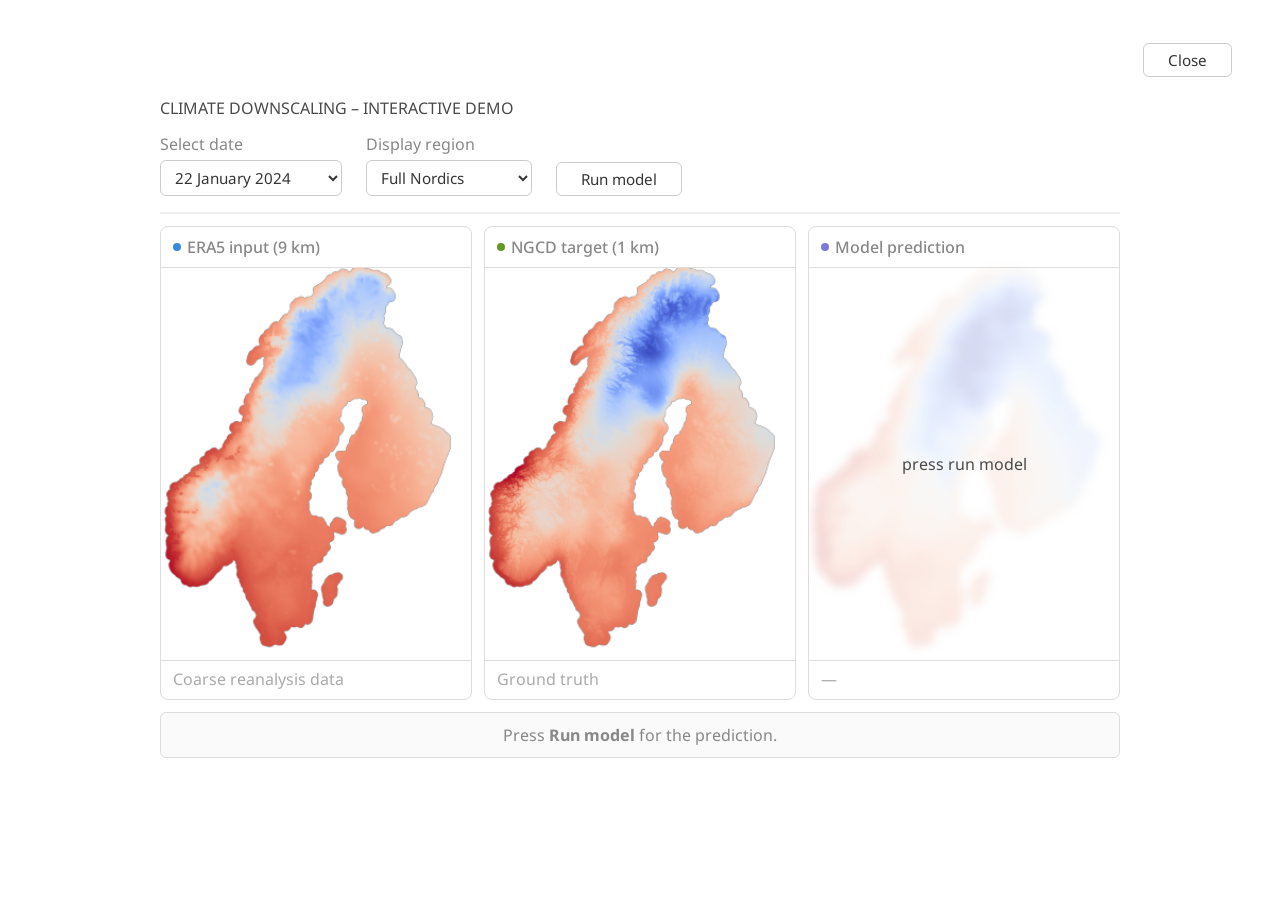
<file: docs/demo/index.html>
<!DOCTYPE html>
<html lang="en">
    <head>
        <title>Interactive Demo &ndash; Efficient Flow Matching for Climate Downscaling</title>
        <link rel="stylesheet" href="../src/styles.css"></link>
        <link rel="stylesheet" href="demo_styles.css"></link>
        <link rel="preconnect" href="https://fonts.googleapis.com">
        <link rel="preconnect" href="https://fonts.gstatic.com" crossorigin>
        <link href="https://fonts.googleapis.com/css2?family=Google+Sans+Flex:opsz,wght@6..144,1..1000&family=Noto+Sans:ital,wght@0,100..900;1,100..900&display=swap" rel="stylesheet">
        <meta name="viewport" content="width=device-width, initial-scale=1.0">
    </head>

    <body>
        <span class="exit">
            <a style="text-decoration: none;" class="run-btn" href="../">Close</a>
        </span>
        <div class="content demo">
            <p class="title">Climate Downscaling &ndash; Interactive Demo</p>
            <div class="controls">
                <div class="ctrl-group">
                    <span class="ctrl-label">Select date</span>
                    <select id="dateSelect"></select>
                </div>
                <div class="ctrl-group">
                    <span class="ctrl-label">Display region</span>
                    <select id="regionSelect"></select>
                </div>
                <button id="runBtn" onclick="runModel()" class="run-btn">Run model</button>
            </div>

            <div class="progress-bar"><div class="progress-fill" id="progressFill"></div></div>
                
            <div class="panels">
                <div class="panel">
                    <div class="panel-header"><div class="panel-dot dot-blue"></div>ERA5 input (9 km)</div>
                    <img id="imgERA5">
                    <div class="panel-footer">Coarse reanalysis data</div>
                </div>
                <div class="panel">
                    <div class="panel-header"><div class="panel-dot dot-green"></div>NGCD target (1 km)</div>
                    <img id="imgNGCD">
                    <div class="panel-footer">Ground truth</div>
                </div>   
                <div class="panel">
                    <div class="panel-header"><div class="panel-dot dot-purple"></div>Model prediction</div>
                    <div style="position: relative; text-align: center;">
                        <img id="imgPred" style="opacity:0.2; filter:blur(4px);">
                        <div id="msg" style="position: absolute; top: 50%; left: 50%; transform: translate(-50%, -50%);">press run model</div>
                    </div>
                    <div id="mae" class="panel-footer">&mdash;</div>
                </div>
            </div>

            <div class="panel info-row" id="infoRow">Press <strong>Run model</strong> for the prediction.</div>
        </div>
        <script src="demo.js"></script>
    </body>
</html>
</file>
<file: docs/src/styles.css>
body {
  font-family: 'Noto Sans', sans-serif;
  color: #4a4a4a;
  font-size:1em;
  font-weight:400;
  line-height:1.5;
  padding-top: 48px;
  margin: 0px;
} 

@media (max-width: 600px) {
    body {
        padding-top: 0px;
    }
}

h2 {
  color: #363636;
  font-size: 2rem;
  font-weight: 600;
  line-height: 1.125
}

h1 {
  font-family: 'Google Sans Flex', sans-serif;
  color: #363636;
  font-size: 3rem;
  font-weight: 500;
  line-height: 1.125
}

a {
  color: #209cee;
  text-decoration: none;
}

a:hover {
  text-decoration: underline;
}

.author {
  font-family: 'Google Sans Flex', sans-serif;
  font-size: 1.25rem;
}

.button {
  background-color: #363636;
  color: #fff;
  font-size: 1rem;
  cursor: pointer;
  font-weight: 300;
  padding-top: 8px;
  padding-bottom: 8px;
  padding-left: 16px;
  padding-right: 16px;
  border-radius: 24px;
  min-width: 95px;
  display: inline-flex;
  align-items: center;
  justify-content: center;
  box-sizing: border-box;
}

.button:hover {
  opacity: 0.75;
  text-decoration: none;
}

.button-div {
  padding-top: 8px;
  padding-bottom: 8px;
  margin-top: 12px;
  display: flex;
  gap: 24px;
  align-items: center;
  justify-content: center;
}

h1,
h2,
td,
th {
  text-align: center;
}

td:first-child,
th:first-child {
    text-align: left;
}

td {
  padding-left: 15px;
  padding-right: 15px;
  color: #363636;
  vertical-align: center;
}

th {
  border-bottom: 0.5px solid #4a4a4a;
  border-top: 1px solid #4a4a4a;
  padding-bottom: 5px;
  padding-top: 5px;
  padding-left: 15px;
  padding-right: 15px;
  color: #363636;
}

table {
    border-collapse: collapse;
    border-bottom: 1px solid #4a4a4a;
    width: 700px;
}

.extra-row {
  height: 12px;
}

.scroll {
    overflow-x: auto;
    -webkit-overflow-scrolling: touch;
    margin: auto;
    width: 100%;
}

.content {
    text-align: center;
    padding-left: 24px;
    padding-right: 24px;
    padding-top: 12px;
    padding-bottom: 12px;
}

.text {
    max-width: 960px;
    padding-left: 12 px;
    padding-right: 12px;
    text-align: left;
    margin: auto;
}

.image-small {
  width: 100%;
  max-width: 720px;
}

.image-large {
  width: 100%;
  max-width: 912px;
}

.center {
    margin: auto;
}

.footer{
  background-color: #fafafa;
  padding-top: 48px;
  padding-bottom: 96px;
  padding-left: 24px;
  padding-right: 24px;
  text-align: center;
  margin-top: 96px;
  margin-bottom: 0;
  margin-left: 0;
  margin-right: 0;
}

@media (max-width: 600px) {
    .footer {
        padding-top: 24px;
        padding-bottom: 48px;
        margin-top: 24px;
    }
}
</file>
<file: docs/demo/demo_styles.css>
.demo {
    max-width: 960px;
    margin: auto;
}

.title {
    font-size: 1rem;
    font-weight: 400;
    margin: 12px 0px;
    text-transform: uppercase;
    text-align: left;
}

.controls {
    display: flex;
    flex-wrap: wrap;
    gap: 24px;
    align-items: flex-end;
    justify-content: left;
    margin-bottom: 1rem;
}

.ctrl-group {
    display: flex;
    flex-direction: column;
    gap: 4px;
}

.ctrl-label {
    text-align: left;
    color: #888;
}

select {
    padding: 6px 10px;
    border-radius: 6px;
    border: 0.5px solid #ccc;
    background: #fff;
    color: #363636;
    cursor: pointer;
    font-family: 'Noto Sans', sans-serif;
    font-size: 0.95rem;
}

.run-btn { 
    padding: 6px 24px;
    border-radius: 6px;
    border: 0.5px solid #ccc;
    background: #fff;
    color: #363636;
    cursor: pointer;
    min-width: 115px;
    font-family: 'Noto Sans', sans-serif;
    font-size: 0.95rem;
}
.run-btn:hover {
    opacity: 0.75;
}

.panels {
    display: grid;
    grid-template-columns: repeat(3, minmax(0, 1fr));
    gap: 12px;
    max-width: 960px;
    margin: auto;
    text-align: left;
    padding: 12px 0;
}

@media (max-width: 600px) {
    .panels { grid-template-columns: 1fr; }
}

.panel {
    border-radius: 8px;
    border: 0.5px solid #ddd;
    overflow: hidden;
}

.panel img {
    width: 100%; 
    display: block;
    transition: opacity 0.2s, filter 0.2s;
}

.panel-header {
    padding: 8px 12px;
    font-weight: 500;
    color: #888;
    border-bottom: 0.5px solid #ddd;
    display: flex;
    align-items: center;
    gap: 6px;
}

.panel-dot {
    width: 8px;
    height: 8px;
    border-radius: 50%;
    flex-shrink: 0;
}

.dot-blue   { background: #378ADD; }
.dot-green  { background: #639922; }
.dot-purple { background: #7F77DD; }

.panel-footer {
    padding: 6px 12px;
    color: #aaa;
    border-top: 0.5px solid #ddd;
    min-height: 26px;
}

.progress-bar {
    height: 2px;
    background: #eee;
    overflow: hidden;
}

.progress-fill {
    height: 100%;
    background: #7F77DD;
    width: 0%;
    transition: width 0.1s linear;
}

.info-row {
    padding: 10px 12px;
    background: #fafafa;
    border-radius: 6px;
    border: 0.5px solid #ddd;
    color: #888;
}

.mae-badge {
    display: inline-block;
    background: #EEEDFE;
    color: #3C3489;
    border-radius: 4px;
    padding: 1px 6px;
    font-weight: 500;
}

.exit {
    padding: 0 48px;
    display: block;
    text-align: right;
}

body {
    padding-bottom: 96px;
}

@media (max-width: 600px) {
    body {
        padding-top: 24px;
        padding-bottom: 48px;
    }
    .exit {
        padding: 0 24px;
    }
}
</file>
